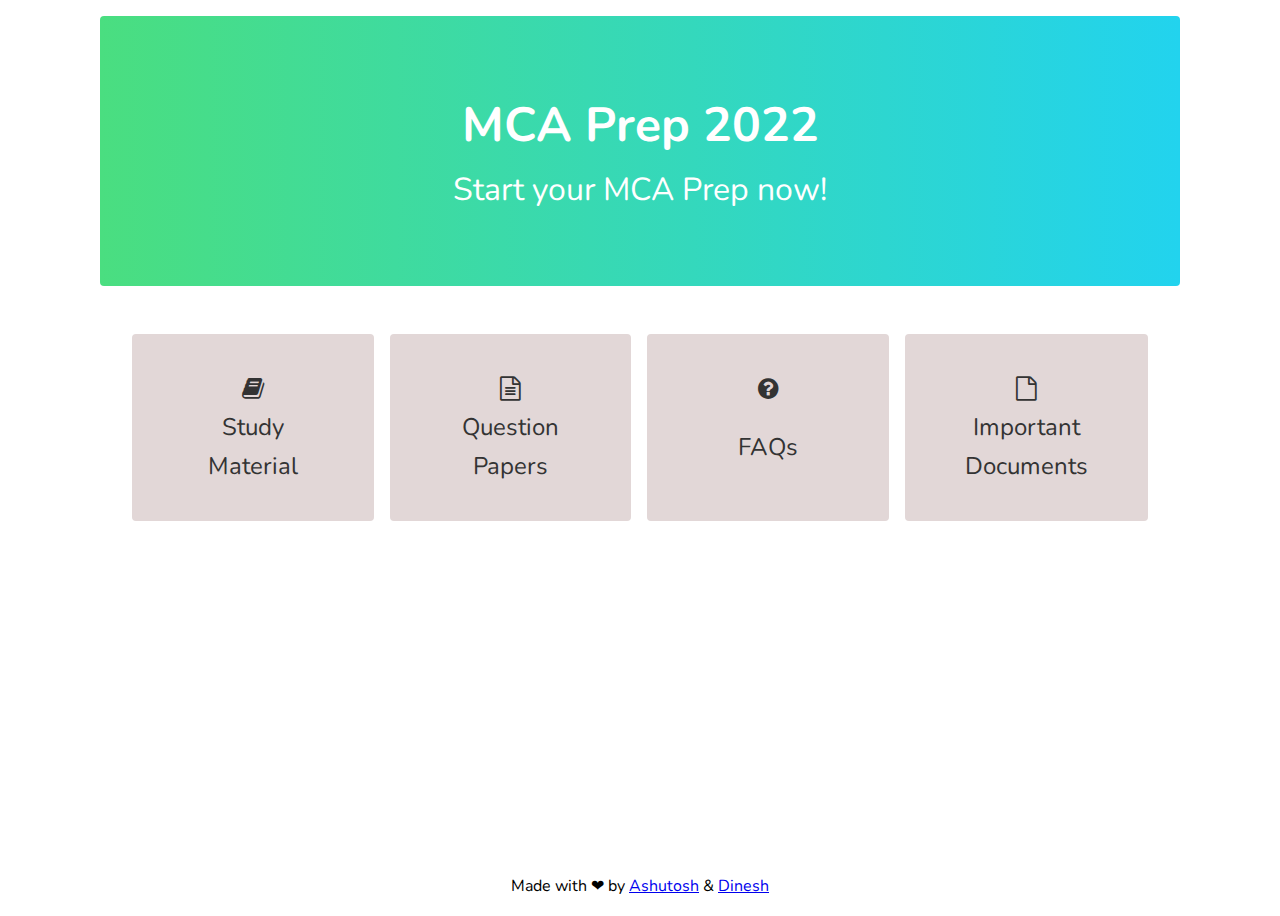
<file: index.html>
<!DOCTYPE html>
<html lang="en">
  <head>
    <meta charset="UTF-8" />
    <meta http-equiv="X-UA-Compatible" content="IE=edge" />
    <meta name="viewport" content="width=device-width, initial-scale=1.0" />
    <link
      rel="apple-touch-icon"
      sizes="180x180"
      href="assets/imgs/apple-touch-icon.png"
    />
    <link
      rel="icon"
      type="image/png"
      sizes="32x32"
      href="assets/imgs/favicon-32x32.png"
    />
    <link
      rel="icon"
      type="image/png"
      sizes="16x16"
      href="assets/imgs/favicon-16x16.png"
    />
    <link rel="manifest" href="/site.webmanifest" />
    <title>OJEE Preparation</title>
    <link
      rel="stylesheet"
      href="https://cdnjs.cloudflare.com/ajax/libs/font-awesome/4.7.0/css/font-awesome.min.css"
    />
    <link rel="preconnect" href="https://fonts.googleapis.com" />
    <link rel="preconnect" href="https://fonts.gstatic.com" crossorigin />
    <link
      href="https://fonts.googleapis.com/css2?family=Nunito:wght@200;300;400;700&display=swap"
      rel="stylesheet"
    />
    <link rel="stylesheet" href="./styles.css" />
  </head>
  <body>
    <div class="container">
      <div class="hero">
        <h1 class="bg-text">MCA Prep 2022</h1>
        <p class="md-text">Start your MCA Prep now!</p>
      </div>
    </div>
    <main>
      <div class="container cards-group">
        <a href="/study-materials.html" class="card"
          ><div class="card-icon">
            <i class="fa fa-book" aria-hidden="true"></i>
          </div>
          <div class="card-text">Study Material</div>
        </a>
        <a href="/question-papers.html" class="card"
          ><div class="card-icon">
            <i class="fa fa-file-text-o" aria-hidden="true"></i>
          </div>
          <div class="card-text">Question Papers</div>
        </a>
        <a href="/faqs.html" class="card">
          <div class="card-icon">
            <i class="fa fa-question-circle" aria-hidden="true"></i>
          </div>
          <div class="card-text">FAQs</div>
        </a>
        <a href="/imp-docs.html" class="card"
          ><div class="card-icon">
            <i class="fa fa-file-o" aria-hidden="true"></i>
          </div>
          <div class="card-text">Important Documents</div>
        </a>
      </div>
    </main>

    <footer>
      <div class="container text-center">
        <p>
          Made with ❤ by
          <a href="https://t.me/ashutoshdash99" target="_blank">Ashutosh</a> &
          <a href="https://t.me/dinrt" target="_blank">Dinesh</a>
        </p>
      </div>
    </footer>
    <script src="./app.js"></script>
  </body>
</html>
</file>
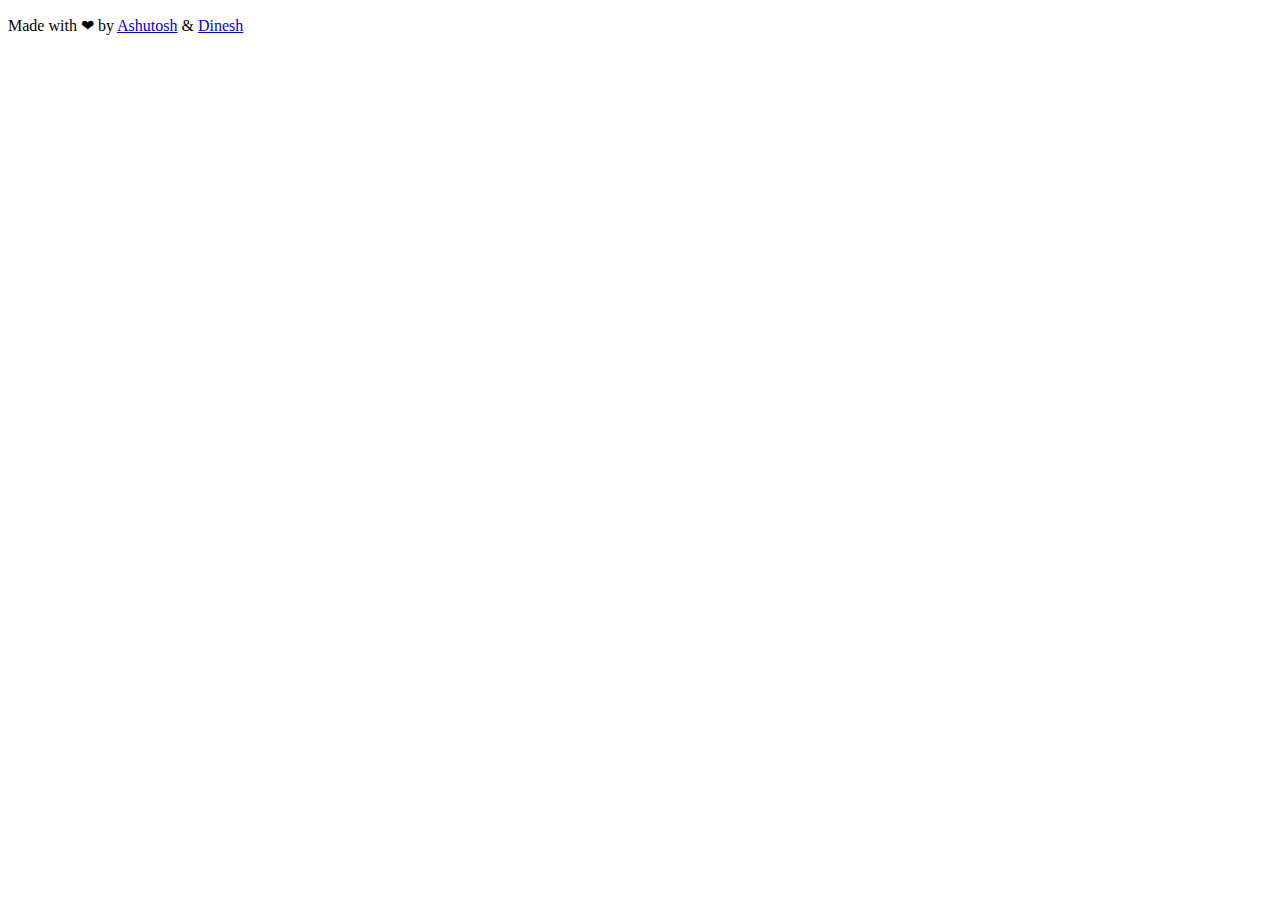
<file: contact.html>
<!DOCTYPE html>
<html lang="en">
  <head>
    <meta charset="UTF-8" />
    <meta http-equiv="X-UA-Compatible" content="IE=edge" />
    <meta name="viewport" content="width=device-width, initial-scale=1.0" />
    <link
      rel="apple-touch-icon"
      sizes="180x180"
      href="assets/imgs/apple-touch-icon.png"
    />
    <link
      rel="icon"
      type="image/png"
      sizes="32x32"
      href="assets/imgs/favicon-32x32.png"
    />
    <link
      rel="icon"
      type="image/png"
      sizes="16x16"
      href="assets/imgs/favicon-16x16.png"
    />
    <link rel="manifest" href="/site.webmanifest" />
    <title>Contact us</title>
  </head>
  <body>
    <footer>
      <div class="container text-center">
        <p>
          Made with ❤ by
          <a href="https://www.linkedin.com/in/ashutoshdash1999/">Ashutosh</a> &
          <a href="https://www.linkedin.com/in/dinesh-rout-a36306179/"
            >Dinesh</a
          >
        </p>
      </div>
    </footer>
  </body>
</html>
</file>
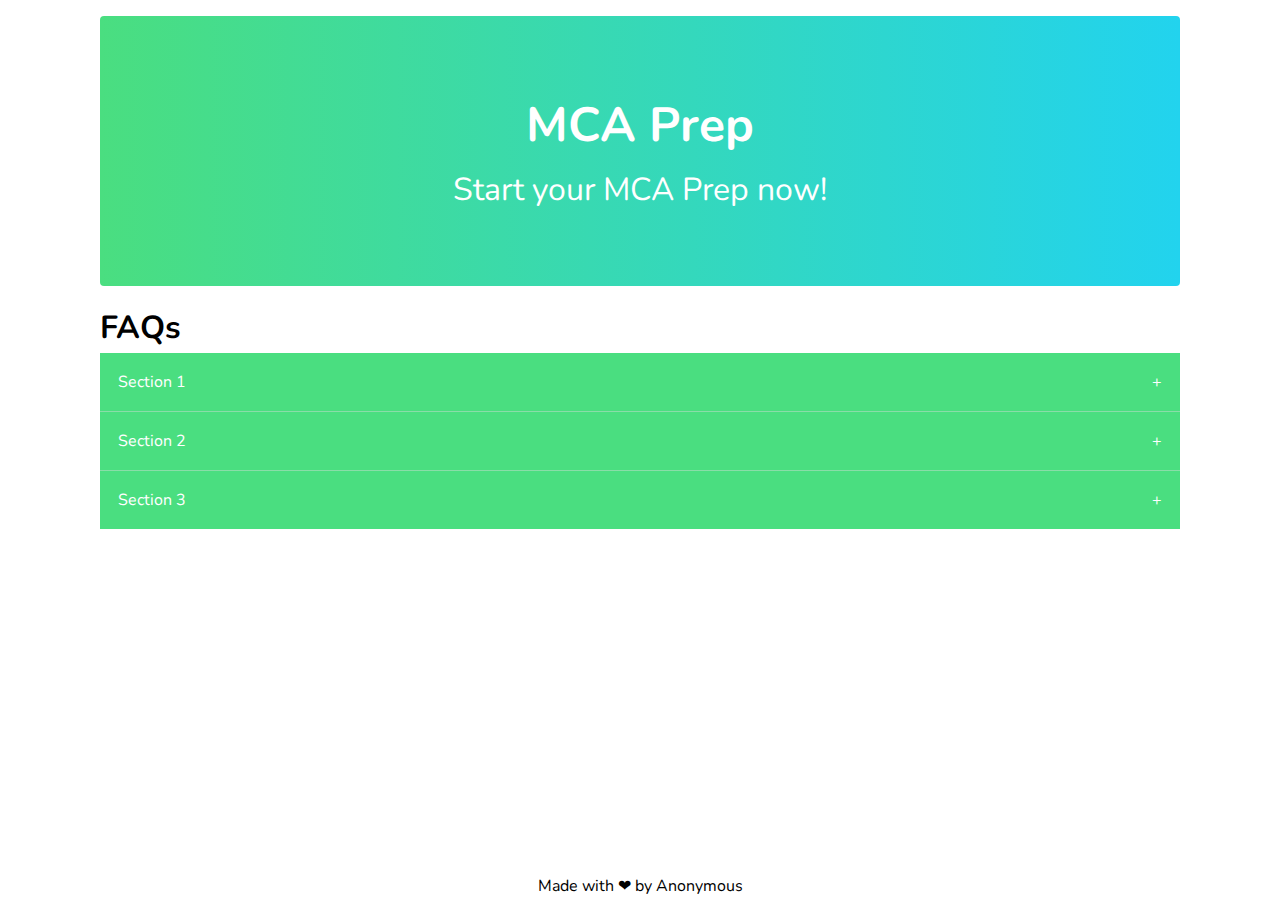
<file: faqs.html>
<!DOCTYPE html>
<html lang="en">
  <head>
    <meta charset="UTF-8" />
    <meta http-equiv="X-UA-Compatible" content="IE=edge" />
    <meta name="viewport" content="width=device-width, initial-scale=1.0" />
    <title>OJEE Preparation</title>
    <link
      rel="stylesheet"
      href="https://cdnjs.cloudflare.com/ajax/libs/font-awesome/4.7.0/css/font-awesome.min.css"
    />
    <link rel="preconnect" href="https://fonts.googleapis.com" />
    <link rel="preconnect" href="https://fonts.gstatic.com" crossorigin />
    <link
      href="https://fonts.googleapis.com/css2?family=Nunito:wght@200;300;400;700&display=swap"
      rel="stylesheet"
    />
    <link rel="stylesheet" href="./styles.css" />
  </head>
  <body>
    <div class="container">
      <div class="hero">
        <h1 class="bg-text">MCA Prep</h1>
        <p class="md-text">Start your MCA Prep now!</p>
      </div>
    </div>
    <main>
      <div class="container">
        <h1>FAQs</h1>
        <button class="accordion">Section 1</button>
        <div class="panel">
          <p>Lorem ipsum...</p>
        </div>

        <button class="accordion">Section 2</button>
        <div class="panel">
          <p>Lorem ipsum...</p>
        </div>

        <button class="accordion">Section 3</button>
        <div class="panel">
          <p>Lorem ipsum...</p>
        </div>
      </div>
    </main>

    <footer>
      <div class="container text-center">
        <p>Made with ❤ by Anonymous</p>
      </div>
    </footer>
    <script src="./app.js"></script>
  </body>
</html>
</file>
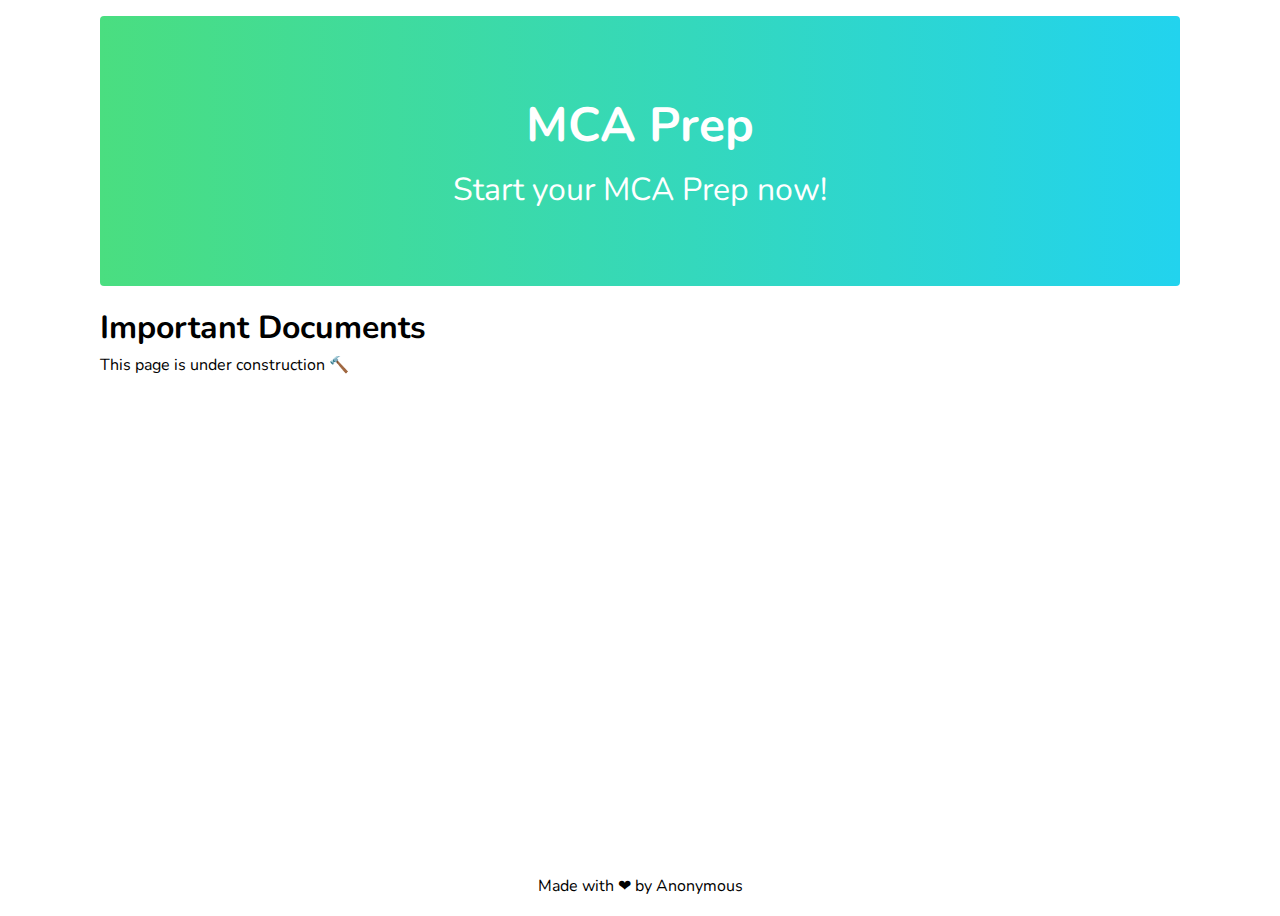
<file: imp-docs.html>
<!DOCTYPE html>
<html lang="en">
  <head>
    <meta charset="UTF-8" />
    <meta http-equiv="X-UA-Compatible" content="IE=edge" />
    <meta name="viewport" content="width=device-width, initial-scale=1.0" />
    <title>OJEE Preparation</title>
    <link
      rel="stylesheet"
      href="https://cdnjs.cloudflare.com/ajax/libs/font-awesome/4.7.0/css/font-awesome.min.css"
    />
    <link rel="preconnect" href="https://fonts.googleapis.com" />
    <link rel="preconnect" href="https://fonts.gstatic.com" crossorigin />
    <link
      href="https://fonts.googleapis.com/css2?family=Nunito:wght@200;300;400;700&display=swap"
      rel="stylesheet"
    />
    <link rel="stylesheet" href="./styles.css" />
  </head>
  <body>
    <div class="container">
      <div class="hero">
        <h1 class="bg-text">MCA Prep</h1>
        <p class="md-text">Start your MCA Prep now!</p>
      </div>
    </div>
    <main>
      <div class="container">
        <h1>Important Documents</h1>
        <p>This page is under construction 🔨</p>
      </div>
    </main>

    <footer>
      <div class="container text-center">
        <p>Made with ❤ by Anonymous</p>
      </div>
    </footer>
    <script src="./app.js"></script>
  </body>
</html>
</file>
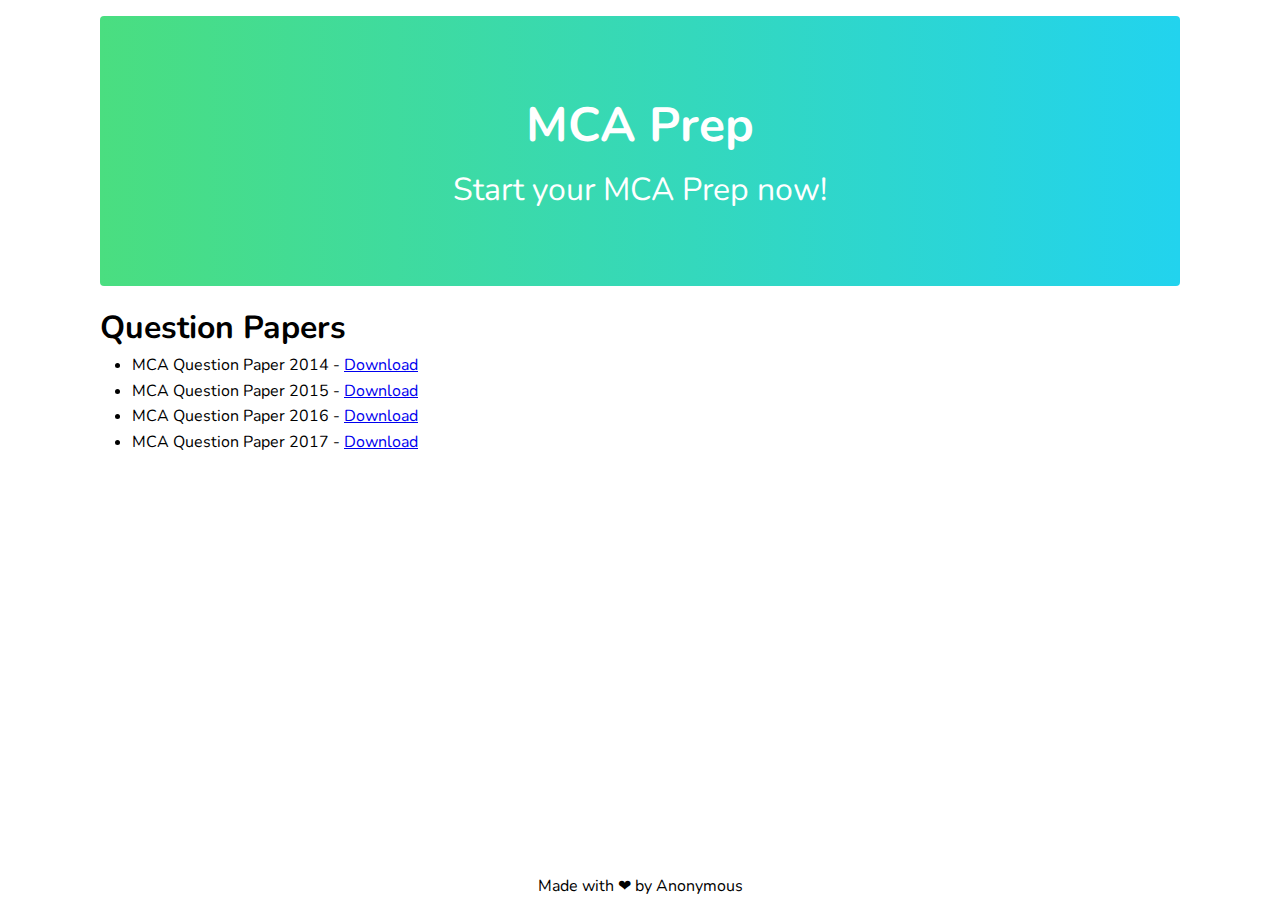
<file: question-papers.html>
<!DOCTYPE html>
<html lang="en">
  <head>
    <meta charset="UTF-8" />
    <meta http-equiv="X-UA-Compatible" content="IE=edge" />
    <meta name="viewport" content="width=device-width, initial-scale=1.0" />
    <title>OJEE Preparation</title>
    <link
      rel="stylesheet"
      href="https://cdnjs.cloudflare.com/ajax/libs/font-awesome/4.7.0/css/font-awesome.min.css"
    />
    <link rel="preconnect" href="https://fonts.googleapis.com" />
    <link rel="preconnect" href="https://fonts.gstatic.com" crossorigin />
    <link
      href="https://fonts.googleapis.com/css2?family=Nunito:wght@200;300;400;700&display=swap"
      rel="stylesheet"
    />
    <link rel="stylesheet" href="./styles.css" />
  </head>
  <body>
    <div class="container">
      <div class="hero">
        <h1 class="bg-text">MCA Prep</h1>
        <p class="md-text">Start your MCA Prep now!</p>
      </div>
    </div>
    <main>
      <div class="container">
        <h1>Question Papers</h1>
        <ul class="list">
          <li>
            MCA Question Paper 2014 -
            <a href="./assets/pdfs/MCA-2014.pdf" target="_blank">Download</a>
          </li>
          <li>
            MCA Question Paper 2015 -
            <a href="./assets/pdfs/MCA-2015.pdf" target="_blank">Download</a>
          </li>
          <li>
            MCA Question Paper 2016 -
            <a href="./assets/pdfs/MCA-2016.pdf" target="_blank">Download</a>
          </li>
          <li>
            MCA Question Paper 2017 -
            <a href="./assets/pdfs/MCA-2017.pdf" target="_blank">Download</a>
          </li>
        </ul>
      </div>
    </main>

    <footer>
      <div class="container text-center">
        <p>Made with ❤ by Anonymous</p>
      </div>
    </footer>
    <script src="./app.js"></script>
  </body>
</html>
</file>
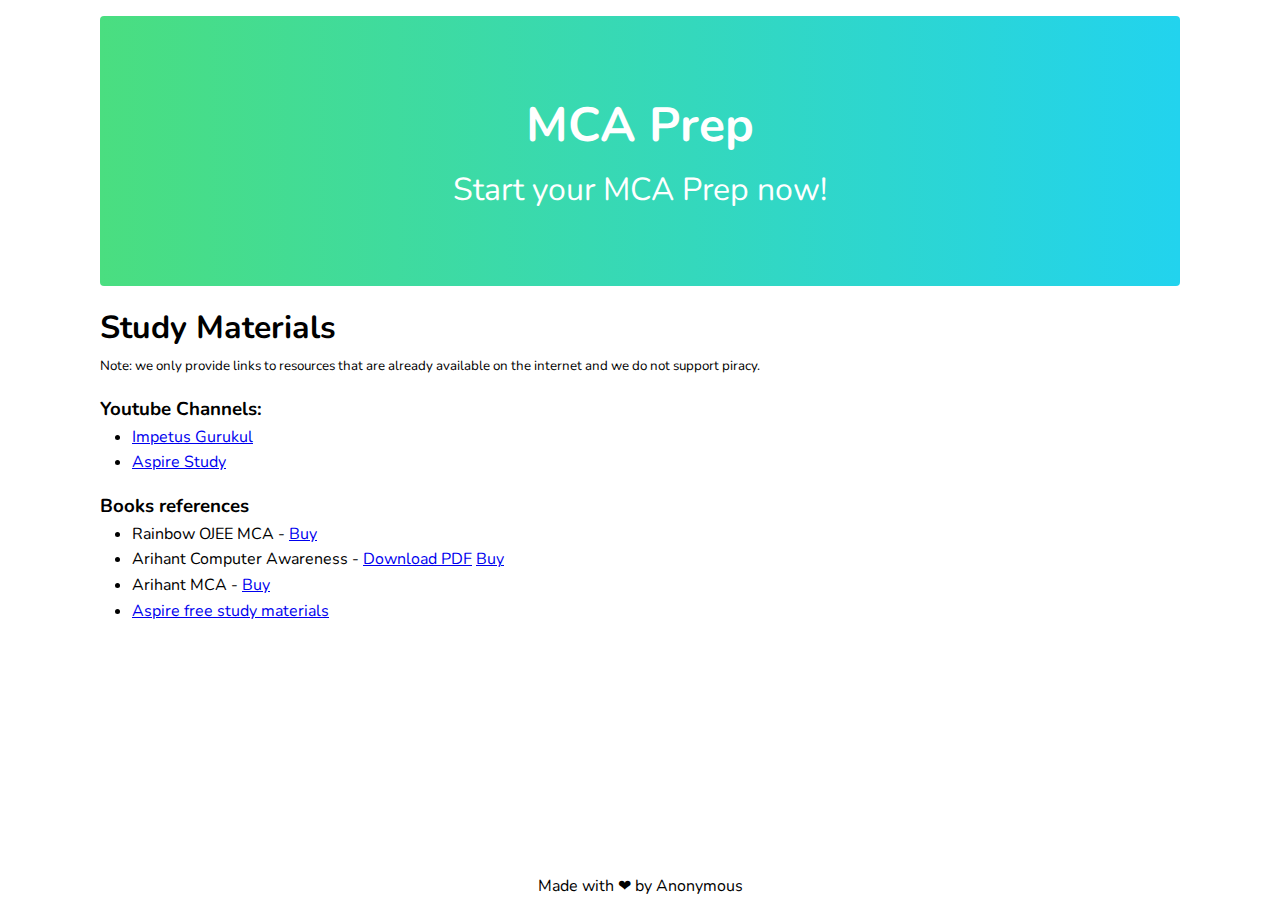
<file: study-materials.html>
<!DOCTYPE html>
<html lang="en">
  <head>
    <meta charset="UTF-8" />
    <meta http-equiv="X-UA-Compatible" content="IE=edge" />
    <meta name="viewport" content="width=device-width, initial-scale=1.0" />
    <title>OJEE Preparation</title>
    <link
      rel="stylesheet"
      href="https://cdnjs.cloudflare.com/ajax/libs/font-awesome/4.7.0/css/font-awesome.min.css"
    />
    <link rel="preconnect" href="https://fonts.googleapis.com" />
    <link rel="preconnect" href="https://fonts.gstatic.com" crossorigin />
    <link
      href="https://fonts.googleapis.com/css2?family=Nunito:wght@200;300;400;700&display=swap"
      rel="stylesheet"
    />
    <link rel="stylesheet" href="./styles.css" />
  </head>
  <body>
    <div class="container">
      <div class="hero">
        <h1 class="bg-text">MCA Prep</h1>
        <p class="md-text">Start your MCA Prep now!</p>
      </div>
    </div>
    <main>
      <div class="container">
        <h1>Study Materials</h1>
        <small
          >Note: we only provide links to resources that are already available
          on the internet and we do not support piracy.</small
        >

        <div class="material">
          <h3>Youtube Channels:</h3>
          <ul class="list">
            <li>
              <a
                href="https://www.youtube.com/c/SharadNehaGupta"
                target="_blank"
                >Impetus Gurukul</a
              >
            </li>
            <li>
              <a href="https://www.youtube.com/c/ASPIRESTUDY" target="_blank"
                >Aspire Study</a
              >
            </li>
          </ul>
        </div>

        <div class="material">
          <h3>Books references</h3>
          <ul class="list">
            <li>
              Rainbow OJEE MCA -
              <a
                href="https://www.flipkart.com/complete-guide-ojee-mca-entrance-examination/p/itm8e215ac3f8f0c"
                target="_blank"
                >Buy</a
              >
            </li>
            <li>
              Arihant Computer Awareness -
              <a
                href="https://drive.google.com/file/d/1RgrkU1S3XUnC-J92xjAy_M1CXMW00tGD/view"
                target="_blank"
                >Download PDF</a
              >
              <a
                href="https://www.flipkart.com/objective-computer-awareness/p/itmfcnysagepvdpj?pid=9789313168805&lid=LSTBOK9789313168805RHSO2P&marketplace=FLIPKART&cmpid=content_book_15083003945_u_8965229628_gmc_pla&tgi=sem,1,G,11214002,u,,,556262839325,,,,c,,,,,,,&gclid=EAIaIQobChMIod2T8p7j9wIVAJJmAh0wCQOpEAQYASABEgLrBfD_BwE"
                target="_blank"
                >Buy</a
              >
            </li>
            <li>
              Arihant MCA -
              <a
                href="https://www.flipkart.com/complete-study-package-mca-entrances/p/itmb5d3ee673565a?pid=9789325290808&lid=LSTBOK9789325290808YA8SIB&marketplace=FLIPKART&q=arihant+mca&store=bks&srno=s_1_1&otracker=search&otracker1=search&fm=organic&iid=45b631ba-b605-43cb-9e59-92d27d073a97.9789325290808.SEARCH&ppt=pp&ppn=pp&ssid=k9dm78dpyo0000001652677405024&qH=57a2782b29a26049"
                target="_blank"
                >Buy</a
              >
            </li>
            <li>
              <a
                href="https://www.aspirestudy.in/notifications/nimcet/nimcetmaterial.php"
                target="_blank"
                >Aspire free study materials</a
              >
            </li>
          </ul>
        </div>
      </div>
    </main>

    <footer>
      <div class="container text-center">
        <p>Made with ❤ by Anonymous</p>
      </div>
    </footer>
    <script src="./app.js"></script>
  </body>
</html>
</file>
<file: styles.css>
* {
  margin: 0;
  padding: 0;
  box-sizing: border-box;
  font-family: 'Nunito', sans-serif;
}

body {
  line-height: 1.6;
}

.container {
  width: 95%;
  max-width: 1080px;
  margin: 0 auto;
}

header {
  width: 100%;
  display: block;
}

.hero {
  width: 100%;
  padding: 1em;
  text-align: center;
  margin: 1em auto;
  display: flex;
  justify-content: center;
  align-items: center;
  flex-direction: column;
  min-height: 30vh;
  background: linear-gradient(to left, #22d3ee, #4ade80);
  color: white;
  border-radius: 4px;
}

main {
  min-height: 60vh;
}

.cards-group {
  display: grid;
  grid-template-columns: repeat(4, 1fr);
  grid-gap: 1em;
  padding: 2em;
}

.card {
  display: flex;
  align-items: center;
  flex-direction: column;
  background-color: rgb(226, 215, 215);
  width: 100%;
  text-align: center;
  border-radius: 4px;
  font-size: 1.5em;
  text-decoration: none;
  color: #333;
  padding: 1.5em 2.5em;
}

.card-text {
  flex-grow: 1;
  display: flex;
  justify-content: center;
  align-items: center;
}

.card:hover {
  border-radius: 10px;
  background-color: #4c7add;
  box-shadow: 0 0 0 #fff;
  color: #fff;
}

/* accordion */
.accordion {
  background-color: #4ade80;
  color: #fff;
  cursor: pointer;
  padding: 18px;
  width: 100%;
  text-align: left;
  border: none;
  outline: none;
  transition: 0.4s;
  font-size: 16px;
}

.accordion:not(:last-of-type) {
  border-bottom: 1px solid #89dda8;
}

/* Add a background color to the button if it is clicked on (add the .active class with JS), and when you move the mouse over it (hover) */
.active,
.accordion:hover {
  background-color: #0f923f;
}

/* Style the accordion panel. Note: hidden by default */
.panel {
  padding: 0 1em;
  background-color: white;
  max-height: 0;
  overflow: hidden;
  transition: max-height 0.2s ease-out;
}

.accordion:after {
  content: '+'; /* Unicode character for "plus" sign (+) */
  font-size: 16px;
  color: #ffffff;
  float: right;
  margin-left: 5px;
}

.active:after {
  content: '-'; /* Unicode character for "minus" sign (-) */
}

.list {
  padding-left: 2em;
}

.material {
  margin: 1em 0;
}

footer {
  margin: 1em 0 0 0;
  padding: 1em 0;
  width: 100%;
}

/* text utilities */

.bg-text {
  font-size: 3em;
}

.md-text {
  font-size: 2em;
}

.text-center {
  text-align: center;
}

/* media queries */
@media only screen and (max-width: 768px) {
  .cards-group {
    grid-template-columns: repeat(2, 1fr);
  }
}

@media only screen and (max-width: 560px) {
  .bg-text {
    font-size: 2.5em;
  }

  .md-text {
    font-size: 1.5em;
  }
  .cards-group {
    grid-template-columns: 1fr;
  }
  .card {
    font-size: 1em;
    min-height: 120px;
  }
}
</file>
